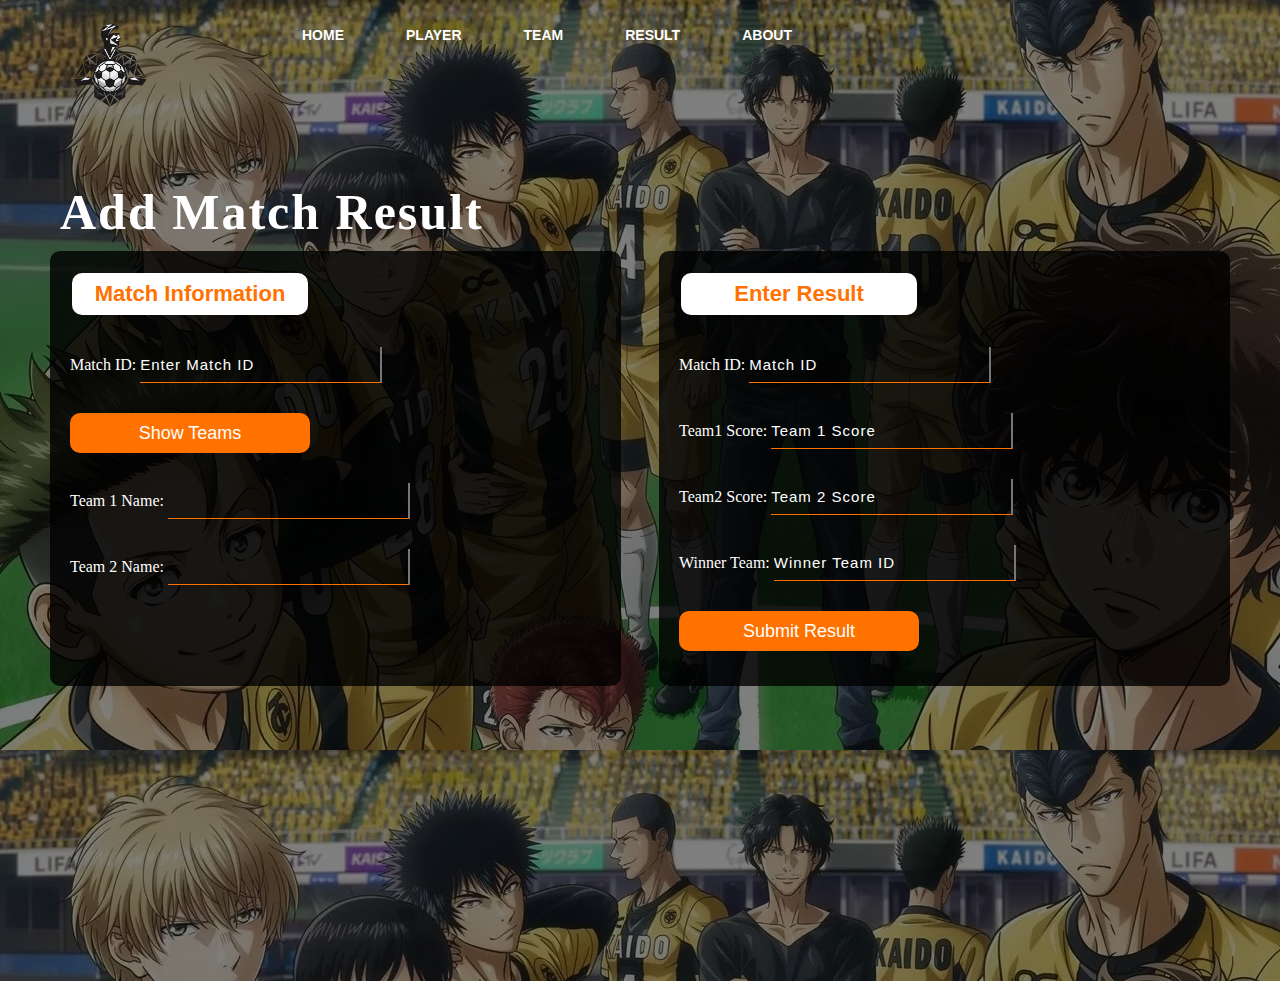
<file: add_score (1).html>
<!DOCTYPE html>
<html lang="en">
<head>
    <meta charset="UTF-8">
    <meta name="viewport" content="width=device-width, initial-scale=1.0">
    <title>Add Match Result</title>
    <link rel="stylesheet" href="style.css"> 
    <script src="https://code.jquery.com/jquery-3.6.0.min.js"></script>
</head>
<body>
    <div class="main1">
        <div class="navbar">
            <div class="icon">
                <h2 class="logo">
                    <img src="logo.png" height="100px" width="auto">
                </h2>
            </div>
             <div class="menu">
                <ul>
                    <li><a href="index.html">HOME</a></li>
                    <li><a href="player.html">PLAYER</a></li>
                    <li><a href="team.html">TEAM</a></li>
                    <li><a href="result.html">RESULT</a></li>
                    <li><a href="about.html">ABOUT</a></li>
                </ul>
            </div>
        </div>

    <div class="content">
            <h1>Add Match Result</h1>
            <div class="form-container">
                <div class="form-left">
                    <h2>Match Information</h2>
                    <form id="matchInfoForm">
                        <label for="match_id">Match ID:</label>
                        <input type="text" id="match_id" name="match_id" required placeholder="Enter Match ID">
                        <button type="button" class="btn1" onclick="showTeams()">Show Teams</button><br>
                        <label for="team1_name">Team 1 Name:</label>
                        <input type="text" id="team1_name" name="team1_name" readonly><br>
                        <label for="team2_name">Team 2 Name:</label>
                        <input type="text" id="team2_name" name="team2_name" readonly><br>
                    </form>
                </div>
                <div class="form-right">
                    <h2>Enter Result</h2>
                    <form id="scoreForm">
                        <label for="score_match_id">Match ID:</label>
                        <input type="text" id="score_match_id" name="score_match_id" required placeholder="Match ID"><br>
                        <label for="team1_score">Team1 Score:</label>
                        <input type="number" id="team1_score" name="team1_score" required placeholder="Team 1 Score"><br>
                        <label for="team2_score">Team2 Score:</label>
                        <input type="number" id="team2_score" name="team2_score" required placeholder="Team 2 Score"><br>
                        <label for="winner_team_id">Winner Team:</label>
                        <input type="text" id="winner_team_id" name="winner_team_id" required placeholder="Winner Team ID"><br>
                        <button class="btn1" type="submit">Submit Result</button>
                    </form>
                    <div id="resultMessage"></div> 
                </div>
        </div>
    </div>
    <script>
        $(document).ready(function() {
            $('#scoreForm').on('submit', function(e) {
                e.preventDefault(); 

                // Gather form data
                var formData = {
                    score_match_id: $('#score_match_id').val(),
                    team1_score: $('#team1_score').val(),
                    team2_score: $('#team2_score').val(),
                    winner_team_id: $('#winner_team_id').val()
                };

                $.ajax({
                    url: 'add_score.php',
                    method: 'POST',
                    data: formData,
                    success: function(response) {
                        $('#resultMessage').html(response); // Display the response from the PHP file
                        $('#scoreForm')[0].reset(); // Reset the form after successful submission
                    },
                    error: function() {
                        $('#resultMessage').text('Error adding match result.');
                    }
                });
            });
        });

        function showTeams() {
            const matchId = $('#match_id').val();
            if (matchId) {
                $.ajax({
                    url: 'fetch_teams.php', 
                    method: 'POST',
                    data: { match_id: matchId },
                    success: function(response) {
                        const result = JSON.parse(response);
                        if (result.success) {
                            $('#team1_name').val(result.team1_name);
                            $('#team2_name').val(result.team2_name);
                        } else {
                            alert('No teams found for the entered Match ID');
                        }
                    },
                    error: function() {
                        alert('Error fetching teams.');
                    }
                });
            } else {
                alert('Please enter a Match ID first.');
            }
        }
    </script>
</body>
</html>
</file>
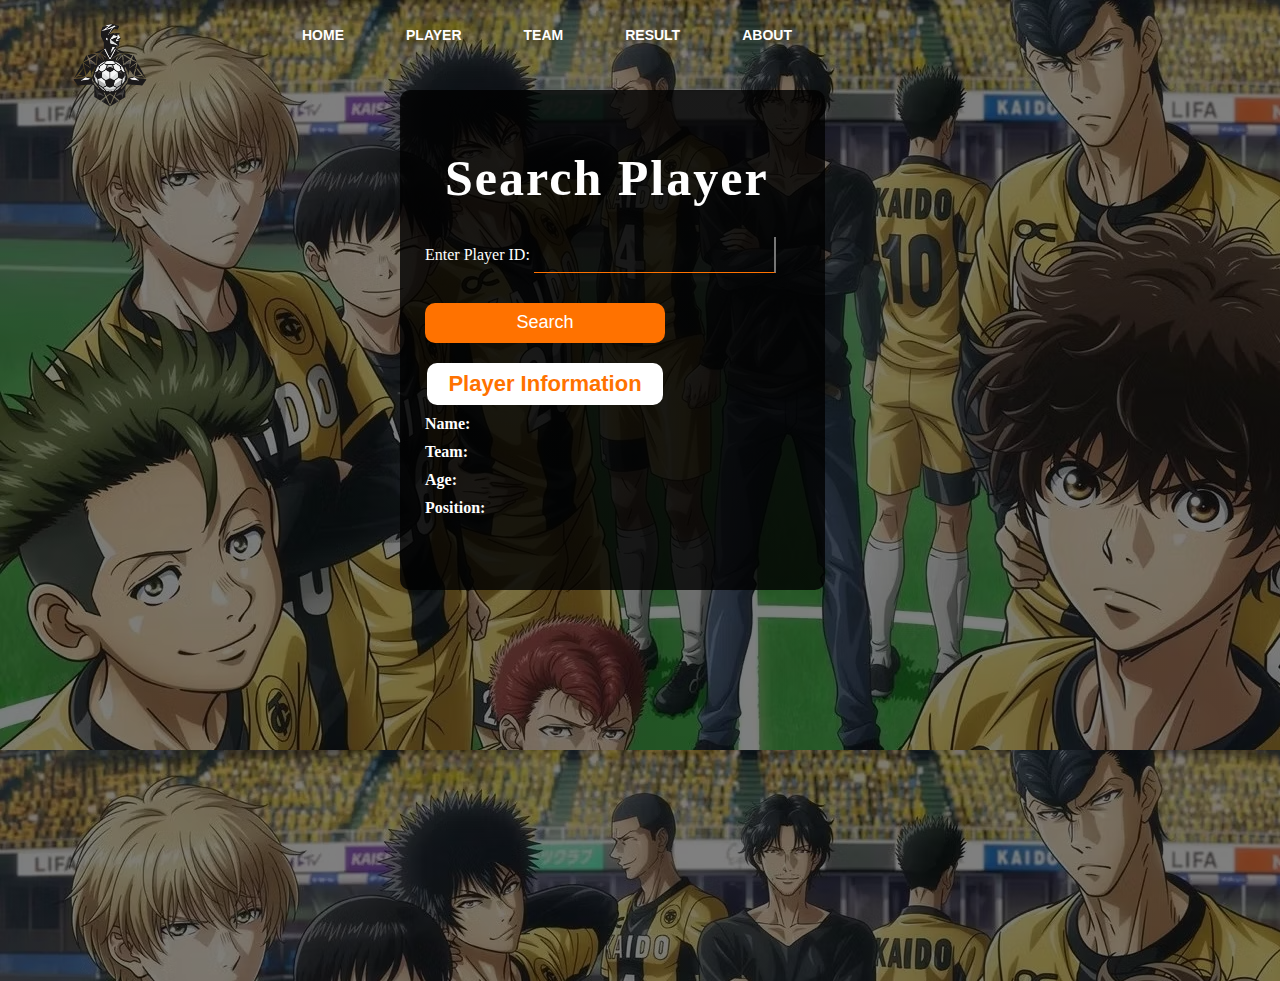
<file: player.html>
<!DOCTYPE html>
<html lang="en">
<head>
    <meta charset="UTF-8">
    <meta name="viewport" content="width=device-width, initial-scale=1.0">
    <title>Player Details</title>
    <link rel="stylesheet" href="style.css">
    <script src="https://code.jquery.com/jquery-3.6.0.min.js"></script>
</head>
<body>
    <div class="main1">
        <div class="navbar">
            <div class="icon">
                <h2 class="logo">
                    <img src="logo.png" height="100px" width="auto">
                </h2>
            </div>
            <div class="menu">
                <ul>
                    <li><a href="index.html">HOME</a></li>
                    <li><a href="player.html">PLAYER</a></li>
                    <li><a href="team.html">TEAM</a></li>
                    <li><a href="result.html">RESULT</a></li>
                    <li><a href="about.html">ABOUT</a></li>
                </ul>
            </div>
        </div>
        <div class="content">
            <div class="form1">
                <h1>Search Player</h1>
                <form id="playerForm">
                    <label for="player_id">Enter Player ID:</label>
                    <input type="text" id="player_id" name="player_id" required>
                    <button class="btn1" type="submit">Search</button>
                </form>
        
                <div id="playerDetails" style="margin-top: 20px;">
                    <h2>Player Information</h2>
                    <p><strong>Name:</strong> <span id="player_name"></span></p>
                    <p><strong>Team:</strong> <span id="team_name"></span></p>
                    <p><strong>Age:</strong> <span id="age"></span></p>
                    <p><strong>Position:</strong> <span id="position"></span></p>
                </div>
            </div>
            <script>
                $(document).ready(function() 
                {
                    $('#playerForm').on('submit', function(e) 
                    {
                        e.preventDefault();
        
                        const player_id = $('#player_id').val();
        
                        $.ajax
                        ({
                            url: 'getPlayer.php', 
                            method: 'POST',
                            data: { player_id: player_id },
                            dataType: 'json',
                            success: function(response) {
                                if (response.error) 
                                {
                                    alert(response.error);
                                    $('#playerDetails span').text('');  
                                } 
                                else 
                                {
                                    $('#player_name').text(response.player_name);
                                    $('#team_name').text(response.team_name);
                                    $('#age').text(response.age);
                                    $('#position').text(response.position);
                                }
                            }
                        });
                    });
                });
            </script>
        </div>
    </div>
</body>
</html>
</file>
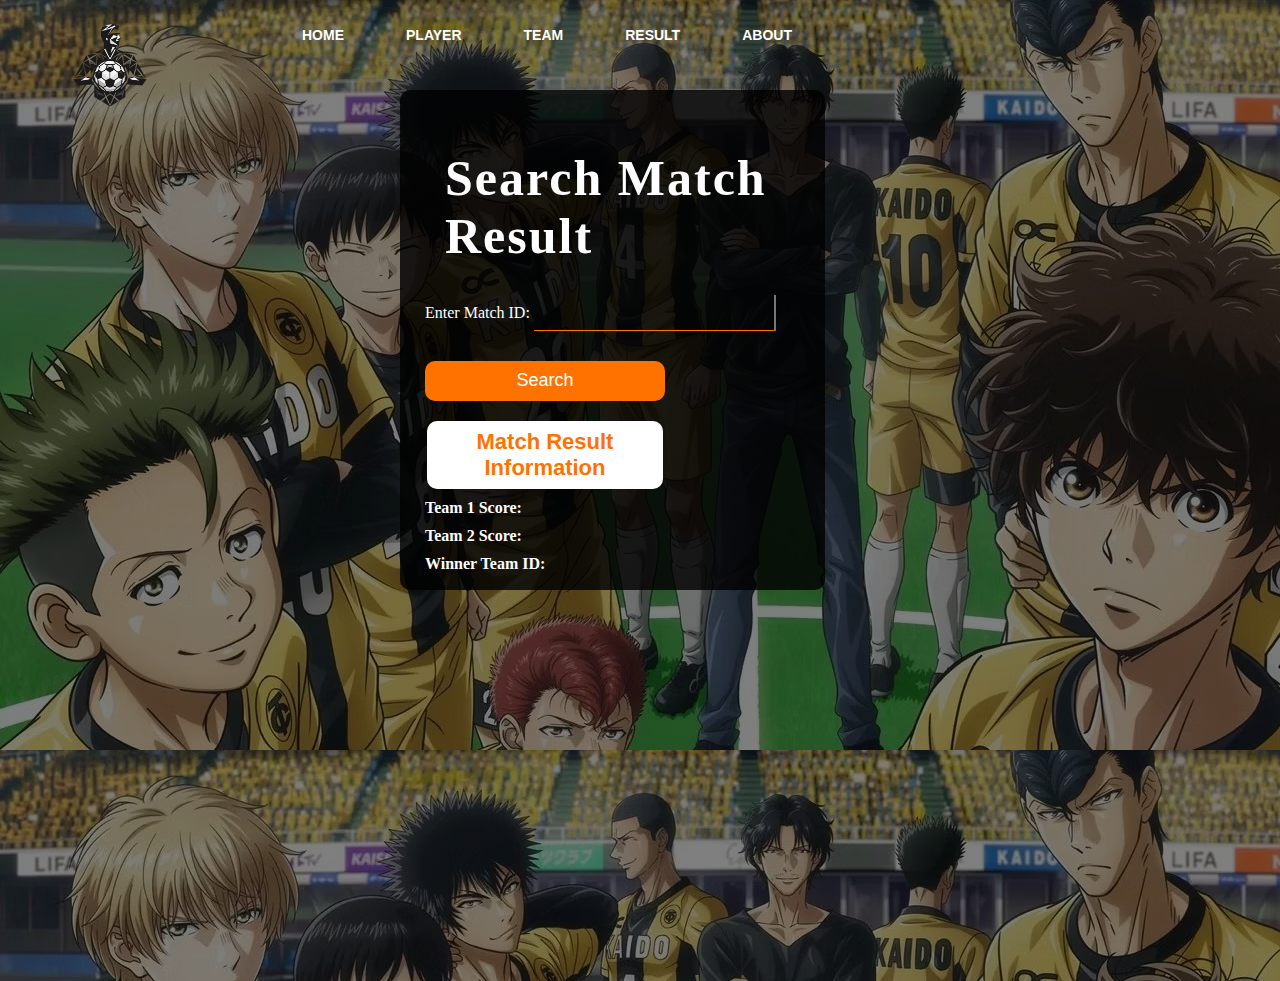
<file: result.html>
<!DOCTYPE html>
<html lang="en">
<head>
    <meta charset="UTF-8">
    <meta name="viewport" content="width=device-width, initial-scale=1.0">
    <title>Player Details</title>
    <link rel="stylesheet" href="style.css">
    <script src="https://code.jquery.com/jquery-3.6.0.min.js"></script>
</head>
<body>
    <div class="main3">
        <div class="navbar">
            <div class="icon">
                <h2 class="logo">
                    <img src="logo.png" height="100px" width="auto">
                </h2>
            </div>
            <div class="menu">
                <ul>
                    <li><a href="index.html">HOME</a></li>
                    <li><a href="player.html">PLAYER</a></li>
                    <li><a href="team.html">TEAM</a></li>
                    <li><a href="result.html">RESULT</a></li>
                    <li><a href="about.html">ABOUT</a></li>
                </ul>
            </div>
        </div>
        <div class="content">
            <div class="form1">
                <h1>Search Match Result</h1>
                <form id="resultForm">
                    <label for="match_id">Enter Match ID:</label>
                    <input type="text" id="match_id" name="match_id" required>
                    <button class="btn1" type="submit">Search</button>
                </form>
        
                <div id="resultDetails" style="margin-top: 20px;">
                    <h2>Match Result Information</h2>
                    <p><strong>Team 1 Score:</strong> <span id="team1_score"></span></p>
                    <p><strong>Team 2 Score:</strong> <span id="team2_score"></span></p>
                    <p><strong>Winner Team ID:</strong> <span id="winner_team_id"></span></p>
                </div>
            </div>
        
            <script>
                $(document).ready(function() 
                {
                    $('#resultForm').on('submit', function(e) 
                    {
                        e.preventDefault();
        
                        const match_id = $('#match_id').val();
        
                        $.ajax
                        ({
                            url: 'getResult.php', 
                            method: 'POST',
                            data: { match_id: match_id },
                            dataType: 'json',
                            success: function(response) 
                            {
                                if (response.error) 
                                {
                                    alert(response.error);
                                    $('#resultDetails span').text(''); 
                                } 
                                else 
                                {
                                    $('#team1_score').text(response.team1_score);
                                    $('#team2_score').text(response.team2_score);
                                    $('#winner_team_id').text(response.winner_team_id);
                                }
                            }
                        });
                    });
                });
            </script>
        </div>
    </div>
</body>
</html>
</file>
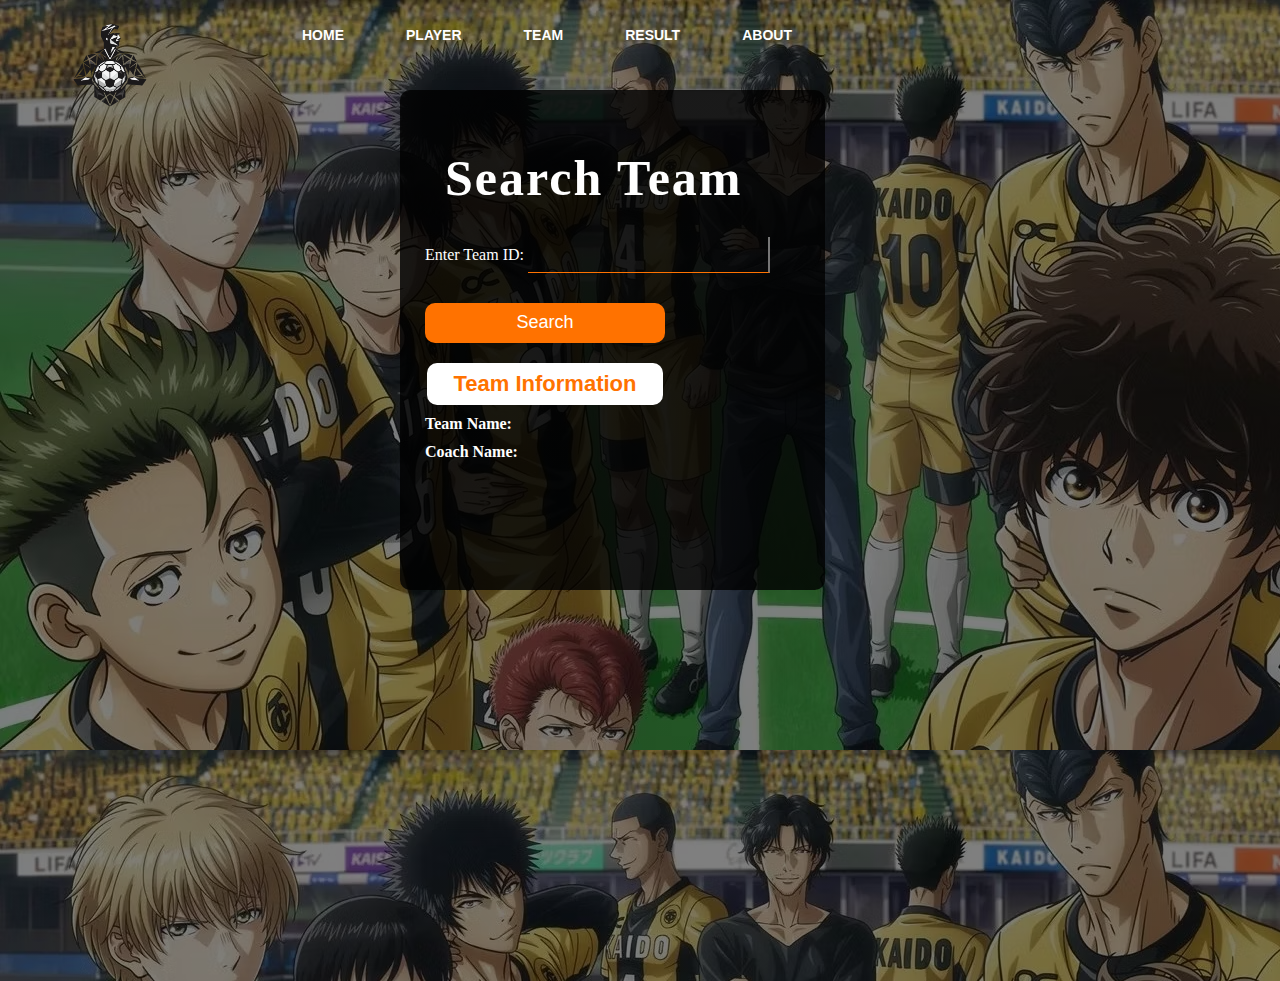
<file: team.html>
<!DOCTYPE html>
<html lang="en">
<head>
    <meta charset="UTF-8">
    <meta name="viewport" content="width=device-width, initial-scale=1.0">
    <title>Player Details</title>
    <link rel="stylesheet" href="style.css">
    <script src="https://code.jquery.com/jquery-3.6.0.min.js"></script>
</head>
<body>
    <div class="main2">
        <div class="navbar">
            <div class="icon">
                <h2 class="logo">
                    <img src="logo.png" height="100px" width="auto">
                </h2>
            </div>
            <div class="menu">
                <ul>
                    <li><a href="index.html">HOME</a></li>
                    <li><a href="player.html">PLAYER</a></li>
                    <li><a href="team.html">TEAM</a></li>
                    <li><a href="result.html">RESULT</a></li>
                    <li><a href="about.html">ABOUT</a></li>
                </ul>
            </div>
        </div>
        <div class="content">
            <div class="form1">
                <h1>Search Team</h1>
                <form id="teamForm">
                <label for="team_id">Enter Team ID:</label>
                <input type="text" id="team_id" name="team_id" required>
                <button class="btn1" type="submit">Search</button>
            </form>

            <div id="teamDetails" style="margin-top: 20px;">
                <h2>Team Information</h2>
                <p><strong>Team Name:</strong> <span id="team_name"></span></p>
                <p><strong>Coach Name:</strong> <span id="coach_name"></span></p>
            </div>
        </div>
        <script>
            $(document).ready(function() 
            {
                $('#teamForm').on('submit', function(e) 
                {
                    e.preventDefault();
    
                    const team_id = $('#team_id').val();
    
                    $.ajax
                    ({
                        url: 'getTeam.php', 
                        method: 'POST',
                        data: { team_id: team_id },
                        dataType: 'json',
                        success: function(response) 
                        {
                            if (response.error) 
                            {
                                alert(response.error);
                                $('#teamDetails span').text(''); 
                            } 
                            else 
                            {
                                $('#team_name').text(response.team_name);
                                $('#coach_name').text(response.coach_name);
                            }
                        }
                    });
                });
            });
        </script>
        </div>
    </div>
</body>
</html>
</file>
<file: style.css>
* {
    margin: 0;
    padding: 0;
}

.main1, .main2, .main3, .main4 {
    width: 100%;
    background-position: center;
    background-size: cover;
    height: 109vh;
}

.main1 {
    background: linear-gradient(to top, rgba(0, 0, 0, 0.5) 50%, rgba(0, 0, 0, 0.5) 50%), url('team.avif');
}

.main2 {
    background: linear-gradient(to top, rgba(0, 0, 0, 0.5) 50%, rgba(0, 0, 0, 0.5) 50%), url('team.avif');
}

.main3 {
    background: linear-gradient(to top, rgba(0, 0, 0, 0.5) 50%, rgba(0, 0, 0, 0.5) 50%), url('team.avif');
}

.main4 {
    background: linear-gradient(to top, rgba(0, 0, 0, 0.5) 50%, rgba(0, 0, 0, 0.5) 50%), url('about.jpg');
}

#background-video {
    position: absolute;
    top: 0;
    left: 0;
    min-width: 100%;
    min-height: 100%;
    z-index: -2;
    object-fit: cover;
}

.overlay {
    position: absolute;
    top: 0;
    left: 0;
    width: 100%;
    height: 100%;
    background-color: rgba(0, 0, 0, 0.5);
    z-index: -1;
}

.main {
    position: relative;
    width: 100%;
    height: 109vh;
    display: none;
}

.navbar {
    width: 1200px;
    height: 75px;
    margin: auto;
}

.icon {
    width: 200px;
    float: left;
    height: 70px;
}

.logo {
    color: white;
    font-size: 10px;
    margin-left: 10px;
    font-family: Arial;
    float: left;
    padding-top: 20px;
}

.menu {
    width: 400px;
    float: left;
    height: 70px;
}

ul {
    float: left;
    display: flex;
    justify-content: center;
    align-items: center;
}

ul li {
    list-style: none;
    margin-left: 62px;
    margin-top: 27px;
    font-size: 14px;
}

ul li a {
    text-decoration: none;
    color: white;
    font-family: Arial;
    font-weight: bold;
    transition: 0.4s ease-in-out;
}

ul li a:hover {
    color: #ff7200;
}

.content {
    width: 1200px;
    height: auto;
    margin: auto;
    color: white;
    position: relative;
    margin-top: 75px;
}

.content .par {
    padding-left: 20px;
    padding-bottom: 25px;
    font-family: Arial, sans-serif;
    letter-spacing: 1.2px;
    line-height: 30px;
}

.content h1 {
    font-family: 'Times New Roman', serif;
    font-size: 50px;
    padding-left: 20px;
    margin-top: 9%;
    letter-spacing: 2px;
}

.form, .form1, .form2 {
    background: linear-gradient(to top, rgba(0, 0, 0, 0.8) 50%, rgba(0, 0, 0, 0.8) 50%);
    border-radius: 10px;
    padding: 25px;
}

.form {
    width: 250px;
    height: 300px;
    position: absolute;
    top: -60px;
    left: 870px;
}

.form1 {
    width: 375px;
    height: 450px;
    position: absolute;
    top: -60px;
    left: 30%;
}

.form2 {
    width: 500px;
    height: 525px;
    position: absolute;
    top: -60px;
    left: 25%;
}

.form h2, .form1 h2, .form2 h2 ,.form-left h2,.form-right h2{
    width: 220px;
    font-family: sans-serif;
    text-align: center;
    color: #ff7200;
    font-size: 22px;
    background-color: white;
    border-radius: 10px;
    margin: 2px;
    padding: 8px;
}

.form1 p, .form2 p {
    margin-top: 10px;
}

.form input, .form1 input, .form2 input,.form-left input,.form-right input{
    width: 240px;
    height: 35px;
    background: transparent;
    border-bottom: 1px solid #ff7200;
    border-top: none;
    border-radius: 0;
    border-left: none;
    font-size: 15px;
    letter-spacing: 1px;
    margin-top: 30px;
    font-family: sans-serif;
    color: white;
}

.form input:focus, .form1 input:focus, .form2 input:focus ,.form-left input:focus,.form-right input:focus {
    outline: none;
}

::placeholder {
    color: white;
    font-family: Arial, sans-serif;
}

.btn, .btn1 {
    width: 240px;
    height: 40px;
    background: #ff7200;
    border: none;
    margin-top: 30px;
    font-size: 18px;
    border-radius: 10px;
    cursor: pointer;
    color: white;
}

.btn:hover, .btn1:hover {
    background: white;
    color: #ff7200;
}

#loading-screen {
    position: fixed;
    top: 0;
    left: 0;
    width: 100%;
    height: 100%;
    background-color: #000;
    color: #fff;
    display: flex;
    flex-direction: column;
    justify-content: center;
    align-items: center;
    font-size: 24px;
    z-index: 1000;
}

.spinner {
    width: 50px;
    height: 50px;
    border: 5px solid #fff;
    border-top: 5px solid #3498db;
    border-radius: 50%;
    animation: spin 1s linear infinite;
    margin-bottom: 20px;
}

@keyframes spin {
    0% { transform: rotate(0deg); }
    100% { transform: rotate(360deg); }
}

.form-container {
    display: flex;
    justify-content: space-between;
    padding: 10px;
    top:50%;
}

.form-left {
    flex: 1;
    max-width: 45%;
    margin-right: 20px;
    background: rgba(0, 0, 0, 0.8);
    border-radius: 10px;
    padding: 20px;
}

.form-right {
    flex: 1;
    max-width: 45%;
    background: rgba(0, 0, 0, 0.8);
    border-radius: 10px;
    padding: 20px;
}

#resultMessage {
    color: white;
    margin-top: 15px;
    text-align: center;
}

.navbar .logo img {
    width: 120px; 
    height: auto;
    background: transparent; 
}

#video-placeholder {
    position: absolute;
    top: 0;
    left: 0;
    width: 100%;
    height: 100%;
    object-fit: cover;
    z-index: -1; 
}
</file>
